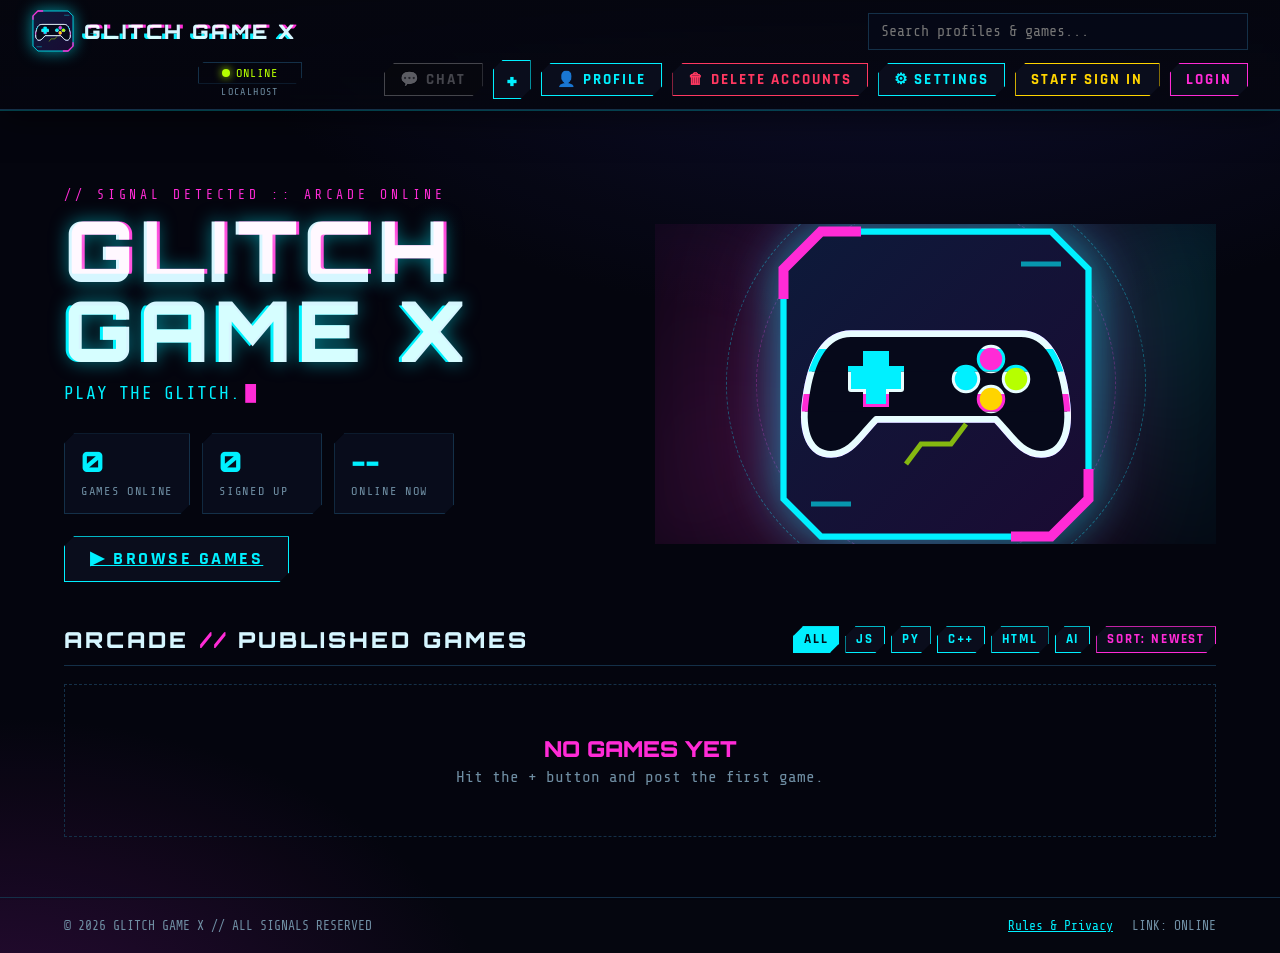
<file: index.html>
<!DOCTYPE html>
<html lang="en"><head><meta charset="utf-8"><meta name="viewport" content="width=device-width,initial-scale=1">
<title>Glitch Game X</title><meta name="description" content="Glitch Game X - play, post and AI-code games. Cyberpunk arcade.">
<meta name="theme-color" content="#05060f"><link rel="icon" type="image/svg+xml" href="data:image/svg+xml,%3Csvg%20xmlns%3D%22http%3A%2F%2Fwww.w3.org%2F2000%2Fsvg%22%20xmlns%3Axlink%3D%22http%3A%2F%2Fwww.w3.org%2F1999%2Fxlink%22%20viewBox%3D%220%200%20128%20128%22%20width%3D%22512%22%20height%3D%22512%22%3E%3Cdefs%3E%0A%20%20%3ClinearGradient%20id%3D%22lgF%22%20x1%3D%220%22%20y1%3D%220%22%20x2%3D%221%22%20y2%3D%221%22%3E%3Cstop%20offset%3D%220%22%20stop-color%3D%22%230d1a3a%22%2F%3E%3Cstop%20offset%3D%221%22%20stop-color%3D%22%231a0b33%22%2F%3E%3C%2FlinearGradient%3E%0A%20%20%3Cpath%20id%3D%22lgBody%22%20d%3D%22M30%2044C20%2044%2014%2054%2012%2070C10%2084%2014%2092%2022%2092C30%2092%2034%2084%2040%2078L88%2078C94%2084%2098%2092%20106%2092C114%2092%20118%2084%20116%2070C114%2054%20108%2044%2098%2044Z%22%2F%3E%0A%20%20%3Cpath%20id%3D%22lgPad%22%20d%3D%22M36%2052h8v6h6v8h-6v6h-8v-6h-6v-8h6z%22%2F%3E%0A%20%20%3Cg%20id%3D%22lgCtl%22%3E%3Cuse%20href%3D%22%23lgBody%22%2F%3E%3Cuse%20href%3D%22%23lgPad%22%2F%3E%3Ccircle%20cx%3D%2286%22%20cy%3D%2254%22%20r%3D%224.5%22%2F%3E%3Ccircle%20cx%3D%2296%22%20cy%3D%2262%22%20r%3D%224.5%22%2F%3E%3Ccircle%20cx%3D%2286%22%20cy%3D%2270%22%20r%3D%224.5%22%2F%3E%3Ccircle%20cx%3D%2276%22%20cy%3D%2262%22%20r%3D%224.5%22%2F%3E%3C%2Fg%3E%0A%20%20%3CclipPath%20id%3D%22lgS1%22%3E%3Crect%20x%3D%220%22%20y%3D%2250%22%20width%3D%22128%22%20height%3D%229%22%2F%3E%3C%2FclipPath%3E%0A%20%20%3CclipPath%20id%3D%22lgS2%22%3E%3Crect%20x%3D%220%22%20y%3D%2268%22%20width%3D%22128%22%20height%3D%227%22%2F%3E%3C%2FclipPath%3E%0A%20%20%3Csymbol%20id%3D%22gg-logo%22%20viewBox%3D%220%200%20128%20128%22%3E%0A%20%20%20%3Cpath%20d%3D%22M18%203H110L125%2018V110L110%20125H18L3%20110V18Z%22%20fill%3D%22url(%23lgF)%22%20stroke%3D%22%2300f0ff%22%20stroke-width%3D%222.5%22%2F%3E%0A%20%20%20%3Cpath%20d%3D%22M3%2030V18L18%203H34M125%2098V110L110%20125H94%22%20fill%3D%22none%22%20stroke%3D%22%23ff2bd6%22%20stroke-width%3D%224%22%2F%3E%0A%20%20%20%3Cpath%20d%3D%22M14%20112h16M98%2016h16%22%20stroke%3D%22%2300f0ff%22%20stroke-width%3D%222%22%20opacity%3D%22.6%22%2F%3E%0A%20%20%20%3Cg%20class%3D%22lg-r%22%20fill%3D%22none%22%20stroke%3D%22%23ff2bd6%22%20stroke-width%3D%223%22%3E%3Cuse%20href%3D%22%23lgCtl%22%2F%3E%3C%2Fg%3E%0A%20%20%20%3Cg%20class%3D%22lg-c%22%20fill%3D%22none%22%20stroke%3D%22%2300f0ff%22%20stroke-width%3D%223%22%3E%3Cuse%20href%3D%22%23lgCtl%22%2F%3E%3C%2Fg%3E%0A%20%20%20%3Cg%20fill%3D%22%2306091a%22%20stroke%3D%22%23e8fdff%22%20stroke-width%3D%222.4%22%20stroke-linejoin%3D%22round%22%3E%3Cuse%20href%3D%22%23lgCtl%22%2F%3E%3C%2Fg%3E%0A%20%20%20%3Cg%20clip-path%3D%22url(%23lgS1)%22%3E%3Cg%20class%3D%22lg-t1%22%20fill%3D%22%2306091a%22%20stroke%3D%22%2300f0ff%22%20stroke-width%3D%222.4%22%3E%3Cuse%20href%3D%22%23lgCtl%22%2F%3E%3C%2Fg%3E%3C%2Fg%3E%0A%20%20%20%3Cg%20clip-path%3D%22url(%23lgS2)%22%3E%3Cg%20class%3D%22lg-t2%22%20fill%3D%22%2306091a%22%20stroke%3D%22%23ff2bd6%22%20stroke-width%3D%222.4%22%3E%3Cuse%20href%3D%22%23lgCtl%22%2F%3E%3C%2Fg%3E%3C%2Fg%3E%0A%20%20%20%3Cg%20fill%3D%22%2300f0ff%22%20stroke%3D%22none%22%3E%3Cuse%20href%3D%22%23lgPad%22%2F%3E%3Ccircle%20cx%3D%2286%22%20cy%3D%2254%22%20r%3D%224.5%22%20fill%3D%22%23ff2bd6%22%2F%3E%3Ccircle%20cx%3D%2296%22%20cy%3D%2262%22%20r%3D%224.5%22%20fill%3D%22%23b6ff00%22%2F%3E%3Ccircle%20cx%3D%2286%22%20cy%3D%2270%22%20r%3D%224.5%22%20fill%3D%22%23ffd400%22%2F%3E%3Ccircle%20cx%3D%2276%22%20cy%3D%2262%22%20r%3D%224.5%22%20fill%3D%22%2300f0ff%22%2F%3E%3C%2Fg%3E%0A%20%20%20%3Cpath%20d%3D%22M52%2096l6-8h12l6-8%22%20fill%3D%22none%22%20stroke%3D%22%23b6ff00%22%20stroke-width%3D%222%22%20opacity%3D%22.7%22%2F%3E%0A%20%20%3C%2Fsymbol%3E%0A%20%3C%2Fdefs%3E%3Cuse%20href%3D%22%23gg-logo%22%2F%3E%3C%2Fsvg%3E"><link rel="icon" type="image/png" sizes="32x32" href="[data-uri]"><link rel="icon" type="image/png" sizes="64x64" href="[data-uri]"><link rel="apple-touch-icon" sizes="180x180" href="[data-uri]">
<link rel="stylesheet" href="style.css?v=mwozbuek">
</head><body>
<svg width="0" height="0" style="position:absolute" aria-hidden="true" focusable="false">
 <defs>
  <linearGradient id="lgF" x1="0" y1="0" x2="1" y2="1"><stop offset="0" stop-color="#0d1a3a"/><stop offset="1" stop-color="#1a0b33"/></linearGradient>
  <path id="lgBody" d="M30 44C20 44 14 54 12 70C10 84 14 92 22 92C30 92 34 84 40 78L88 78C94 84 98 92 106 92C114 92 118 84 116 70C114 54 108 44 98 44Z"/>
  <path id="lgPad" d="M36 52h8v6h6v8h-6v6h-8v-6h-6v-8h6z"/>
  <g id="lgCtl"><use href="#lgBody"/><use href="#lgPad"/><circle cx="86" cy="54" r="4.5"/><circle cx="96" cy="62" r="4.5"/><circle cx="86" cy="70" r="4.5"/><circle cx="76" cy="62" r="4.5"/></g>
  <clipPath id="lgS1"><rect x="0" y="50" width="128" height="9"/></clipPath>
  <clipPath id="lgS2"><rect x="0" y="68" width="128" height="7"/></clipPath>
  <symbol id="gg-logo" viewBox="0 0 128 128">
   <path d="M18 3H110L125 18V110L110 125H18L3 110V18Z" fill="url(#lgF)" stroke="#00f0ff" stroke-width="2.5"/>
   <path d="M3 30V18L18 3H34M125 98V110L110 125H94" fill="none" stroke="#ff2bd6" stroke-width="4"/>
   <path d="M14 112h16M98 16h16" stroke="#00f0ff" stroke-width="2" opacity=".6"/>
   <g class="lg-r" fill="none" stroke="#ff2bd6" stroke-width="3"><use href="#lgCtl"/></g>
   <g class="lg-c" fill="none" stroke="#00f0ff" stroke-width="3"><use href="#lgCtl"/></g>
   <g fill="#06091a" stroke="#e8fdff" stroke-width="2.4" stroke-linejoin="round"><use href="#lgCtl"/></g>
   <g clip-path="url(#lgS1)"><g class="lg-t1" fill="#06091a" stroke="#00f0ff" stroke-width="2.4"><use href="#lgCtl"/></g></g>
   <g clip-path="url(#lgS2)"><g class="lg-t2" fill="#06091a" stroke="#ff2bd6" stroke-width="2.4"><use href="#lgCtl"/></g></g>
   <g fill="#00f0ff" stroke="none"><use href="#lgPad"/><circle cx="86" cy="54" r="4.5" fill="#ff2bd6"/><circle cx="96" cy="62" r="4.5" fill="#b6ff00"/><circle cx="86" cy="70" r="4.5" fill="#ffd400"/><circle cx="76" cy="62" r="4.5" fill="#00f0ff"/></g>
   <path d="M52 96l6-8h12l6-8" fill="none" stroke="#b6ff00" stroke-width="2" opacity=".7"/>
  </symbol>
 </defs>
</svg>
<canvas id="rain"></canvas>
<div id="boot"><div><svg class="lg" viewBox="0 0 128 128"><use href="#gg-logo"/></svg><pre id="bootTxt"></pre><div class="bar"><i id="bootBar"></i></div></div></div>

<header class="nav">
 <a class="brand" href="./" id="homeLink" aria-label="Glitch Game X home"><svg viewBox="0 0 128 128" aria-hidden="true"><use href="#gg-logo"/></svg><b class="glitch" data-t="GLITCH GAME X">GLITCH GAME X</b></a>
 <form class="srch" id="srchForm" role="search" autocomplete="off"><input id="srchIn" type="search" placeholder="Search profiles & games..." maxlength="40" aria-label="Search profiles and games"><div class="srres hide" id="srRes"></div></form>
 <div class="navr">
  <div class="chipw"><span class="chip" id="syncChip" title="Cloud sync status"><i></i><span id="syncTxt">LINK</span></span><small id="syncSub"></small></div>
  <span class="who" id="who"></span>
  <button class="btn" id="chatBtn" disabled title="Chat is offline">💬 Chat</button>
  <div class="ddwrap">
   <button class="btn plus" id="plusBtn" aria-haspopup="true" aria-expanded="false" title="Post a game">+</button>
   <div class="dd hide" id="plusMenu" role="menu">
    <button class="jj" role="menuitem" data-mode="js"><em>JS</em> JavaScript</button>
    <button class="pp" role="menuitem" data-mode="py"><em>PY</em> Python / pygame</button>
    <button class="cc" role="menuitem" data-mode="cpp"><em>C++</em> C++</button>
    <button class="hh" role="menuitem" data-mode="html"><em>HTML</em> HTML</button>
    <button class="ai" role="menuitem" data-mode="ai"><em>AI</em> Code with AI</button>
   </div>
  </div>
  <button class="btn amb hide" id="sysBtn" title="System status (staff)">📡 System</button>
  <button class="btn" id="profBtn" title="Your profile">👤 Profile</button>
  <button class="btn red" id="delBtn" title="Delete accounts (staff)">🗑 Delete Accounts</button>
  <button class="btn" id="settingsBtn">⚙ Settings</button>
  <button class="btn amb" id="staffBtn">Staff Sign In</button>
  <button class="btn mg" id="loginBtn">Login</button>
 </div>
</header>

<main>
 <section class="hero">
  <div>
   <div class="kick">// SIGNAL DETECTED :: ARCADE ONLINE</div>
   <h1 class="glitch" data-t="GLITCH GAME X">GLITCH GAME X</h1>
   <div class="tag" id="tagline"></div>
   <div class="stats">
    <div class="stat"><b id="stGames">0</b><span>GAMES ONLINE</span></div>
    <div class="stat"><b id="stUsers">0</b><span>SIGNED UP</span></div>
    <div class="stat"><b id="stLink">--</b><span id="stLbl">ONLINE NOW</span></div>
   </div>
   <div class="cta"><a class="btn big" href="./" id="browseBtn">▶ Browse Games</a></div>
  </div>
  <div class="heroart"><div class="ring"></div><div class="ring r2"></div>
   <svg viewBox="0 0 128 128" role="img" aria-label="Glitch Game X icon"><use href="#gg-logo"/></svg>
  </div>
 </section>
 <section class="sect" id="games">
  <div class="sh"><h2>ARCADE <span>//</span> PUBLISHED GAMES</h2>
   <div class="filters" id="filters"></div>
  </div>
  <div class="grid" id="grid"></div>
 </section>
</main>
<footer><span>© 2026 GLITCH GAME X // ALL SIGNALS RESERVED</span><span><button class="linkbtn" id="policyBtn" type="button">Rules &amp; Privacy</button> <span id="footSync">LOCAL</span></span></footer>
<div id="layer"></div><div id="toasts"></div>

<script src="script.js?v=mwozbuek"></script>
</body></html>
</file>
<file: style.css>
/* Glitch Game X styles. Fonts: Orbitron, Rajdhani, Share Tech Mono (SIL OFL 1.1) embedded as WOFF2 */
@font-face{font-family:'Orbitron';font-weight:400 900;font-style:normal;font-display:swap;src:url([data-uri]) format('woff2')}
@font-face{font-family:'Rajdhani';font-weight:500;font-style:normal;font-display:swap;src:url([data-uri]) format('woff2')}
@font-face{font-family:'Rajdhani';font-weight:700;font-style:normal;font-display:swap;src:url([data-uri]) format('woff2')}
@font-face{font-family:'Share Tech Mono';font-weight:400;font-style:normal;font-display:swap;src:url([data-uri]) format('woff2')}
:root{--bg:#05060f;--bg2:#0a0d1c;--panel:#0b1022;--line:#143048;--tx:#d6f6ff;--dim:#6f8ea3;--ac:#00f0ff;--ac2:#ff2bd6;--lime:#b6ff00;--amb:#ffd400;--red:#ff3860;
--disp:'Orbitron','Eurostile','Bank Gothic','Trebuchet MS',sans-serif;--ui:'Rajdhani','Chakra Petch','Segoe UI',Roboto,sans-serif;--mono:'Share Tech Mono','JetBrains Mono',ui-monospace,Consolas,monospace}
*{box-sizing:border-box}
html{scroll-behavior:smooth}
body{margin:0;background:radial-gradient(1200px 700px at 70% -10%,#12123a 0,transparent 60%),radial-gradient(900px 600px at 0 110%,#2a0b36 0,transparent 55%),var(--bg);color:var(--tx);font:500 17px/1.4 var(--ui);min-height:100vh;overflow-x:hidden}
body.noscroll{overflow:hidden}
::selection{background:var(--ac2);color:#000}
::-webkit-scrollbar{width:10px;height:10px}::-webkit-scrollbar-track{background:#070a16}::-webkit-scrollbar-thumb{background:var(--ac);box-shadow:inset 0 0 0 2px #070a16}
a{color:var(--ac)}
button,input,select,textarea{font:inherit;color:inherit}
:focus-visible{outline:2px solid var(--ac2);outline-offset:2px}
.hide{display:none!important}
#rain{position:fixed;inset:0;width:100%;height:100%;z-index:0;opacity:.22;pointer-events:none}
body.nofx #rain{display:none}
body.noglitch *{animation:none!important}
@keyframes flick{0%,100%{opacity:1}92%{opacity:1}93%{opacity:.82}94%{opacity:1}96%{opacity:.9}}
/* ---------- NAV ---------- */
.nav{position:sticky;top:0;z-index:50;display:flex;align-items:center;gap:14px;padding:10px clamp(12px,3vw,32px);background:linear-gradient(180deg,rgba(5,6,15,.96),rgba(5,6,15,.82));backdrop-filter:blur(8px);border-bottom:1px solid var(--line);box-shadow:0 1px 0 rgba(0,240,255,.25),0 8px 30px rgba(0,0,0,.5)}
.brand{display:flex;align-items:center;gap:10px;text-decoration:none;color:var(--tx);margin-right:auto;min-width:0}
.brand svg{width:42px;height:42px;flex:none;filter:drop-shadow(0 0 8px rgba(0,240,255,.6))}
.brand b{font:900 20px var(--disp);letter-spacing:.12em;white-space:nowrap}
.navr{display:flex;align-items:center;gap:10px;flex-wrap:wrap;justify-content:flex-end}
.chip{display:inline-flex;align-items:center;gap:6px;font:12px var(--mono);letter-spacing:.08em;color:var(--dim);border:1px solid var(--line);padding:3px 8px;clip-path:polygon(6px 0,100% 0,100% calc(100% - 6px),calc(100% - 6px) 100%,0 100%,0 6px)}
.chip i{width:8px;height:8px;border-radius:50%;background:var(--dim);box-shadow:0 0 8px currentColor}
.chipw{display:flex;flex-direction:column;align-items:center;gap:2px}.chipw small{font:10px var(--mono);letter-spacing:.14em;color:var(--dim);text-transform:uppercase}.chipw small:empty{display:none}
.chip.ok{color:var(--lime)}.chip.ok i{background:var(--lime)}
.chip.bad{color:var(--red)}.chip.bad i{background:var(--red)}
.chip.busy{color:var(--amb)}.chip.busy i{background:var(--amb);animation:pulse .8s infinite}
@keyframes pulse{50%{opacity:.25}}
.btn{position:relative;cursor:pointer;border:0;background:transparent;color:var(--ac);font:700 15px var(--ui);letter-spacing:.14em;text-transform:uppercase;padding:9px 16px;line-height:1;white-space:nowrap;
 background:linear-gradient(var(--bg2),var(--bg2)) padding-box;box-shadow:inset 0 0 0 1px var(--ac),0 0 14px rgba(0,240,255,.18);clip-path:polygon(10px 0,100% 0,100% calc(100% - 10px),calc(100% - 10px) 100%,0 100%,0 10px);transition:.15s}
.btn:hover{background:var(--ac);color:#001018;box-shadow:0 0 22px var(--ac)}
.btn:active{transform:translateY(1px)}
.btn[disabled]{opacity:.4;cursor:not-allowed;filter:grayscale(.6)}
.btn.mg{color:var(--ac2);box-shadow:inset 0 0 0 1px var(--ac2),0 0 14px rgba(255,43,214,.2)}.btn.mg:hover{background:var(--ac2);color:#16001a;box-shadow:0 0 22px var(--ac2)}
.btn.lime{color:var(--lime);box-shadow:inset 0 0 0 1px var(--lime),0 0 14px rgba(182,255,0,.2)}.btn.lime:hover{background:var(--lime);color:#101800;box-shadow:0 0 22px var(--lime)}
.btn.red{color:var(--red);box-shadow:inset 0 0 0 1px var(--red),0 0 14px rgba(255,56,96,.2)}.btn.red:hover{background:var(--red);color:#1a0006;box-shadow:0 0 22px var(--red)}
.btn.amb{color:var(--amb);box-shadow:inset 0 0 0 1px var(--amb)}.btn.amb:hover{background:var(--amb);color:#201a00}
.btn.big{font-size:18px;padding:14px 26px}
.btn.sm{font-size:13px;padding:7px 11px}
.btn.plus{font:900 22px var(--disp);padding:6px 14px;letter-spacing:0}
.btn.sel{background:var(--ac);color:#001018}
.ddwrap{position:relative}
.dd{position:absolute;right:0;top:calc(100% + 8px);min-width:230px;background:var(--panel);border:1px solid var(--ac);box-shadow:0 0 30px rgba(0,240,255,.25),0 20px 40px rgba(0,0,0,.6);padding:6px;z-index:60;clip-path:polygon(0 0,100% 0,100% calc(100% - 12px),calc(100% - 12px) 100%,0 100%)}
.dd button{display:flex;width:100%;align-items:center;gap:12px;background:none;border:0;color:var(--tx);padding:11px 12px;cursor:pointer;font:700 16px var(--ui);letter-spacing:.1em;text-align:left;text-transform:uppercase}
.dd button:hover,.dd button:focus-visible{background:rgba(0,240,255,.14);color:var(--ac)}
.dd em{font:normal 11px var(--mono);color:var(--bg);background:var(--ac);padding:2px 6px;min-width:38px;text-align:center}
.dd button.ai em{background:var(--lime)}.dd button.hh em{background:var(--ac2)}.dd button.cc em{background:#4aa3ff}.dd button.jj em{background:var(--amb)}
.who{font:13px var(--mono);color:var(--lime);letter-spacing:.06em}
.who.staff{color:var(--amb)}
/* ---------- HERO ---------- */
main{position:relative;z-index:2}
.hero{display:grid;grid-template-columns:minmax(0,1fr) minmax(0,1fr);gap:30px;align-items:center;padding:clamp(28px,6vw,80px) clamp(14px,5vw,70px) 34px;max-width:1300px;margin:0 auto}
.heroart{position:relative;display:grid;place-items:center;min-height:300px}
.heroart::before{content:"";position:absolute;inset:-10% -5%;background:conic-gradient(from 0deg,transparent,rgba(0,240,255,.12),transparent 40%,rgba(255,43,214,.12),transparent);filter:blur(30px);animation:spin 14s linear infinite}
@keyframes spin{to{transform:rotate(1turn)}}
.heroart svg{width:min(320px,70vw);height:auto;position:relative;filter:drop-shadow(0 0 24px rgba(0,240,255,.55)) drop-shadow(0 0 60px rgba(255,43,214,.3))}
.ring{position:absolute;width:min(420px,88vw);aspect-ratio:1;border:1px dashed rgba(0,240,255,.35);border-radius:50%;animation:spin 30s linear infinite reverse}
.ring.r2{width:min(360px,76vw);border-color:rgba(255,43,214,.3);animation-duration:22s}
.kick{font:13px var(--mono);color:var(--ac2);letter-spacing:.3em}
h1.glitch{font:900 clamp(38px,7vw,84px)/.95 var(--disp);letter-spacing:.06em;margin:8px 0 14px;position:relative;text-transform:uppercase;text-shadow:0 0 18px rgba(0,240,255,.5)}
.glitch{position:relative;display:inline-block}
.glitch::before,.glitch::after{content:attr(data-t);position:absolute;inset:0;overflow:hidden}
.glitch::before{color:var(--ac2);transform:translate(3px,0);clip-path:inset(0 0 60% 0);animation:g1 3.2s infinite steps(1);mix-blend-mode:screen;text-shadow:none}
.glitch::after{color:var(--ac);transform:translate(-3px,0);clip-path:inset(60% 0 0 0);animation:g2 2.7s infinite steps(1);mix-blend-mode:screen;text-shadow:none}
@keyframes g1{0%,88%{clip-path:inset(0 0 100% 0)}90%{clip-path:inset(10% 0 55% 0);transform:translate(5px,0)}93%{clip-path:inset(45% 0 20% 0);transform:translate(-4px,0)}96%{clip-path:inset(70% 0 5% 0);transform:translate(3px,0)}100%{clip-path:inset(0 0 100% 0)}}
@keyframes g2{0%,80%{clip-path:inset(100% 0 0 0)}83%{clip-path:inset(30% 0 40% 0);transform:translate(-5px,0)}87%{clip-path:inset(60% 0 10% 0);transform:translate(4px,0)}91%{clip-path:inset(5% 0 80% 0)}100%{clip-path:inset(100% 0 0 0)}}
.tag{font:18px var(--mono);color:var(--ac);min-height:28px;letter-spacing:.06em}
.tag::after{content:"█";animation:pulse 1s steps(1) infinite;margin-left:4px;color:var(--ac2)}
.stats{display:flex;gap:12px;flex-wrap:wrap;margin:22px 0}
.stat{border:1px solid var(--line);background:rgba(10,16,34,.7);padding:10px 16px;min-width:120px;clip-path:polygon(10px 0,100% 0,100% calc(100% - 10px),calc(100% - 10px) 100%,0 100%,0 10px)}
.stat b{display:block;font:900 28px var(--disp);color:var(--ac)}
.stat span{font:12px var(--mono);color:var(--dim);letter-spacing:.14em}
.cta{display:flex;gap:12px;flex-wrap:wrap}
/* ---------- GAMES ---------- */
.sect{max-width:1300px;margin:0 auto;padding:10px clamp(14px,5vw,70px) 60px}
.sh{display:flex;align-items:center;gap:14px;flex-wrap:wrap;margin-bottom:18px;border-bottom:1px solid var(--line);padding-bottom:12px}
.sh h2{margin:0;font:900 22px var(--disp);letter-spacing:.14em;margin-right:auto}
.sh h2 span{color:var(--ac2)}
.filters{display:flex;gap:6px;flex-wrap:wrap}
.grid{display:grid;grid-template-columns:repeat(auto-fill,minmax(270px,1fr));gap:20px}
.card{position:relative;background:linear-gradient(160deg,rgba(14,22,48,.95),rgba(8,10,24,.95));border:1px solid var(--line);display:flex;flex-direction:column;clip-path:polygon(16px 0,100% 0,100% calc(100% - 16px),calc(100% - 16px) 100%,0 100%,0 16px);transition:transform .2s,border-color .2s;animation:rise .5s both}
@keyframes rise{from{opacity:0;transform:translateY(14px)}}
.card:hover{transform:translateY(-4px);border-color:var(--ac);box-shadow:0 0 30px rgba(0,240,255,.2)}
.card.fresh{animation:fresh 1.8s ease 2;border-color:var(--lime)}
@keyframes fresh{50%{box-shadow:0 0 40px var(--lime)}}
.cover{position:relative;aspect-ratio:16/9;overflow:hidden;border-bottom:1px solid var(--line)}
.cover svg{width:100%;height:100%;display:block}
.lang{position:absolute;top:8px;right:8px;font:700 12px var(--mono);padding:3px 8px;color:#000;letter-spacing:.1em}
.lang.js{background:var(--amb)}.lang.cpp{background:#4aa3ff}.lang.html{background:var(--ac2)}.lang.ai{background:var(--lime)}
.cb{padding:12px 14px 14px;display:flex;flex-direction:column;gap:6px;flex:1}
.cb h3{margin:0;font:700 19px var(--disp);letter-spacing:.05em;word-break:break-word;overflow-wrap:anywhere}
.meta{font:13px var(--mono);color:var(--dim);display:flex;gap:10px;flex-wrap:wrap}
.meta .sc{color:var(--lime)}.meta .sc.neg{color:var(--red)}
.cact{display:flex;gap:10px;margin-top:auto;padding-top:10px}
.cact .btn{flex:1}
.empty{grid-column:1/-1;text-align:center;border:1px dashed var(--line);padding:50px 20px;color:var(--dim);font:16px var(--mono)}
.empty b{display:block;font:900 22px var(--disp);color:var(--ac2);margin-bottom:6px}
footer{position:relative;z-index:2;border-top:1px solid var(--line);padding:20px clamp(14px,5vw,70px);font:13px var(--mono);color:var(--dim);display:flex;gap:14px;flex-wrap:wrap;justify-content:space-between}
/* ---------- MODAL ---------- */
#layer{position:fixed;inset:0;z-index:300;pointer-events:none}
.ov{position:fixed;inset:0;background:rgba(2,3,10,.78);backdrop-filter:blur(4px);display:flex;padding:14px;pointer-events:auto;animation:fade .2s;overflow:auto}
.ov>*{margin:auto}
@keyframes fade{from{opacity:0}}
.modal{width:min(460px,100%);background:linear-gradient(170deg,#0e1530,#080b1a);border:1px solid var(--ac);box-shadow:0 0 0 1px #000,0 0 40px rgba(0,240,255,.3),0 30px 80px rgba(0,0,0,.7);clip-path:polygon(0 0,calc(100% - 22px) 0,100% 22px,100% 100%,22px 100%,0 calc(100% - 22px));animation:pop .22s}
@keyframes pop{from{transform:scale(.94) translateY(10px);opacity:0}}
.modal.wide{width:min(640px,100%)}
.modal.staff{border-color:var(--amb);box-shadow:0 0 40px rgba(255,212,0,.25),0 30px 80px rgba(0,0,0,.7)}
.modal.warn{border-color:var(--red);box-shadow:0 0 50px rgba(255,56,96,.35),0 30px 80px #000}
.mh{display:flex;align-items:center;gap:10px;padding:12px 16px;border-bottom:1px solid var(--line);background:rgba(0,240,255,.06)}
.staff .mh{background:repeating-linear-gradient(135deg,rgba(255,212,0,.16) 0 10px,transparent 10px 20px)}
.warn .mh{background:repeating-linear-gradient(135deg,rgba(255,56,96,.2) 0 10px,transparent 10px 20px)}
.mh h3{margin:0;font:900 17px var(--disp);letter-spacing:.14em;margin-right:auto;text-transform:uppercase}
.x{background:none;border:1px solid var(--line);color:var(--dim);width:30px;height:30px;cursor:pointer;font-size:16px}.x:hover{color:var(--red);border-color:var(--red)}
.mb{padding:18px 18px 20px;display:flex;flex-direction:column;gap:14px}
.mb p{margin:0;color:var(--dim)}
.big-msg{font:900 28px var(--disp);color:var(--red);text-align:center;letter-spacing:.06em;text-shadow:0 0 18px rgba(255,56,96,.6)}
.fld{display:flex;flex-direction:column;gap:5px}
.fld label{font:12px var(--mono);color:var(--dim);letter-spacing:.18em;text-transform:uppercase}
.inp{display:flex;align-items:center;background:#050816;border:1px solid var(--line);padding:0 10px;transition:.15s}
.inp:focus-within{border-color:var(--ac);box-shadow:0 0 14px rgba(0,240,255,.3)}
.inp b{color:var(--ac2);font:700 16px var(--mono);margin-right:8px}
.inp input,.inp select{flex:1;min-width:0;background:none;border:0;outline:0;padding:11px 0;font:17px var(--mono);color:var(--tx);caret-color:var(--ac)}
.inp select option{background:#0b1022}
.inp .eye{background:none;border:0;color:var(--dim);cursor:pointer;font:12px var(--mono);padding:4px}
.hint{font:12px var(--mono);min-height:16px;color:var(--dim)}.hint.ok{color:var(--lime)}.hint.bad{color:var(--red)}
.err{font:14px var(--mono);color:var(--red);min-height:18px}
.shake{animation:shake .35s}
@keyframes shake{20%{transform:translateX(-8px)}40%{transform:translateX(8px)}60%{transform:translateX(-5px)}80%{transform:translateX(5px)}}
.row{display:flex;gap:10px;flex-wrap:wrap}.row .btn{flex:1}
.meter{height:5px;background:#101830;display:flex;gap:3px}.meter i{flex:1;background:#16223d}.meter i.on{background:var(--red)}.meter.s2 i.on{background:var(--amb)}.meter.s3 i.on,.meter.s4 i.on{background:var(--lime)}
.sw{display:flex;gap:8px;flex-wrap:wrap}.sw button{width:34px;height:34px;border:2px solid transparent;cursor:pointer}.sw button.on{border-color:#fff;box-shadow:0 0 14px currentColor}
.tog{display:flex;align-items:center;justify-content:space-between;gap:10px;padding:6px 0;border-bottom:1px solid rgba(20,48,72,.6)}
.sw2{width:46px;height:22px;border:1px solid var(--ac);background:#050816;cursor:pointer;position:relative;padding:0}.sw2::after{content:"";position:absolute;top:2px;left:2px;width:16px;height:16px;background:var(--dim);transition:.15s}.sw2.on{background:rgba(0,240,255,.25)}.sw2.on::after{left:26px;background:var(--ac);box-shadow:0 0 8px var(--ac)}
.sec-t{font:12px var(--mono);letter-spacing:.2em;color:var(--ac2);margin-top:6px}
.votes{display:flex;gap:12px}.votes .btn{flex:1;font-size:22px;letter-spacing:.04em}
.votes .btn.on{background:var(--ac);color:#001018}.votes .btn.dn.on{background:var(--ac2);color:#16001a}
/* ---------- PLAY ---------- */
.play{width:min(1100px,100%);height:min(88vh,820px);display:flex;flex-direction:column;background:#04050c;border:1px solid var(--ac);box-shadow:0 0 50px rgba(0,240,255,.3);animation:pop .2s}
.play .mh{flex:none}
.play iframe{flex:1;width:100%;border:0;background:#000}
/* ---------- STUDIO ---------- */
.studio{position:fixed;inset:0;z-index:200;background:var(--bg);display:flex;flex-direction:column;pointer-events:auto;animation:fade .2s}
.sth{display:grid;grid-template-columns:auto minmax(0,1fr) auto;gap:16px;padding:12px clamp(10px,2vw,22px);border-bottom:1px solid var(--ac);background:linear-gradient(180deg,#0b1022,#070a16);box-shadow:0 6px 30px rgba(0,240,255,.12);align-items:stretch}
.pv{position:relative;width:min(340px,38vw);aspect-ratio:16/10;border:1px solid var(--ac);background:#000;overflow:hidden;box-shadow:0 0 22px rgba(0,240,255,.25);clip-path:polygon(0 0,calc(100% - 14px) 0,100% 14px,100% 100%,0 100%)}
.pv iframe{width:100%;height:100%;border:0;display:block;background:#000}
.pv .ns{position:absolute;inset:0;display:grid;place-items:center;text-align:center;font:12px var(--mono);letter-spacing:.2em;color:var(--dim);background:repeating-linear-gradient(0deg,#0c1224 0 2px,#060912 2px 4px);animation:noise .4s steps(3) infinite;padding:10px}
.pv .ns b{display:block;color:var(--ac);font:900 14px var(--disp);margin-bottom:4px}
@keyframes noise{50%{background-position:0 3px}}
.pvtag{position:absolute;left:0;top:0;font:11px var(--mono);background:var(--ac);color:#000;padding:2px 7px;z-index:2;letter-spacing:.14em}
.pvx{position:absolute;right:6px;bottom:6px;z-index:2}
.stm{display:flex;flex-direction:column;gap:8px;min-width:0;justify-content:center}
.stm .tl{display:flex;gap:10px;align-items:center;flex-wrap:wrap}
.stm .mode{font:900 15px var(--disp);letter-spacing:.14em;color:var(--ac2)}
.stm .stat2{font:13px var(--mono);color:var(--dim)}
.stm .stat2.ok{color:var(--lime)}.stm .stat2.bad{color:var(--red)}
.pubw{display:flex;align-items:flex-start;justify-content:flex-end}
.stb{flex:1;display:flex;min-height:0}
.edwrap{position:relative;flex:1;min-width:0;background:#04060f}
.edwrap pre,.edwrap textarea{position:absolute;inset:0;margin:0;padding:12px 14px 12px 58px;font:15px/1.5 var(--mono);tab-size:2;white-space:pre;overflow:auto;border:0;background:transparent}
.edwrap pre{color:#c9e8f5;pointer-events:none;overflow:hidden}
.edwrap textarea{color:transparent;caret-color:var(--ac);resize:none;outline:0;z-index:2;-webkit-text-fill-color:transparent}
.edwrap textarea::selection{background:rgba(255,43,214,.45);-webkit-text-fill-color:transparent}
.gut{position:absolute;left:0;top:0;bottom:0;width:48px;background:#070b18;border-right:1px solid var(--line);color:#3b5870;font:15px/1.5 var(--mono);text-align:right;padding:12px 8px 0 0;overflow:hidden;white-space:pre;z-index:1;user-select:none}
.tk-c{color:#5a7a90;font-style:italic}.tk-s{color:var(--lime)}.tk-n{color:var(--amb)}.tk-k{color:var(--ac2)}.tk-p{color:#4aa3ff}.tk-t{color:var(--ac)}.tk-a{color:#ffb86b}
.chat{width:min(420px,42%);display:flex;flex-direction:column;border-right:1px solid var(--line);background:#070a16;min-height:0}
.chatlog{flex:1;overflow:auto;padding:14px;display:flex;flex-direction:column;gap:12px}
.msg{max-width:92%;padding:10px 12px;font:15px/1.45 var(--ui);white-space:pre-wrap;overflow-wrap:anywhere}
.msg.me{align-self:flex-end;background:rgba(255,43,214,.14);border:1px solid var(--ac2)}
.msg.bot{align-self:flex-start;background:rgba(0,240,255,.08);border:1px solid var(--ac)}
.msg.bot::before{content:"GLITCH-BOT ▸ ";font:11px var(--mono);color:var(--lime);display:block;margin-bottom:3px}
.chatin{display:flex;gap:8px;padding:10px;border-top:1px solid var(--line)}
.chatin textarea{flex:1;background:#050816;border:1px solid var(--line);padding:9px;font:15px var(--ui);resize:none;height:64px;outline:0}
.chatin textarea:focus{border-color:var(--ac)}
.think i{display:inline-block;width:6px;height:6px;background:var(--ac);margin-right:4px;animation:pulse .8s infinite}.think i:nth-child(2){animation-delay:.2s}.think i:nth-child(3){animation-delay:.4s}
.scanbar{height:6px;background:#101830;overflow:hidden;position:relative}.scanbar::after{content:"";position:absolute;inset:0;width:35%;background:linear-gradient(90deg,transparent,var(--ac),transparent);animation:sb 1s linear infinite}
@keyframes sb{from{left:-35%}to{left:100%}}
#toasts{position:fixed;right:14px;bottom:14px;z-index:500;display:flex;flex-direction:column;gap:8px;pointer-events:none;max-width:calc(100vw - 28px)}
.toast{background:#0b1022;border:1px solid var(--ac);border-left:5px solid var(--ac);padding:10px 14px;font:14px var(--mono);box-shadow:0 0 24px rgba(0,240,255,.25);animation:pop .25s;letter-spacing:.04em}
.toast.bad{border-color:var(--red);box-shadow:0 0 24px rgba(255,56,96,.3)}.toast.ok{border-color:var(--lime)}
#boot{position:fixed;inset:0;z-index:1000;background:#02030a;display:grid;place-items:center;font:15px var(--mono);color:var(--lime);transition:opacity .5s}
#boot pre{margin:0;white-space:pre-wrap;text-shadow:0 0 8px var(--lime)}
#boot .lg{width:90px;margin:0 auto 14px;display:block}
#boot .bar{height:6px;background:#0a1a10;margin-top:12px;width:260px}#boot .bar i{display:block;height:100%;width:0;background:var(--lime);box-shadow:0 0 10px var(--lime);transition:width 1.4s linear}
/* logo anim */
.lg-r,.lg-c{mix-blend-mode:screen}
.lg-r{animation:lr 3.4s infinite steps(1)}.lg-c{animation:lc 2.9s infinite steps(1)}
@keyframes lr{0%,90%{transform:translate(2px,0)}92%{transform:translate(7px,-2px)}95%{transform:translate(-5px,1px)}100%{transform:translate(2px,0)}}
@keyframes lc{0%,86%{transform:translate(-2px,0)}88%{transform:translate(-7px,2px)}93%{transform:translate(5px,-1px)}100%{transform:translate(-2px,0)}}
.lg-t1{animation:t1 4s infinite steps(1)}.lg-t2{animation:t2 3.3s infinite steps(1)}
@keyframes t1{0%,84%,100%{transform:translateX(0)}86%{transform:translateX(9px)}89%{transform:translateX(-7px)}92%{transform:translateX(0)}}
@keyframes t2{0%,70%,100%{transform:translateX(0)}72%{transform:translateX(-10px)}76%{transform:translateX(8px)}79%{transform:translateX(0)}}
@media (max-width:820px){
 .hero{grid-template-columns:1fr;text-align:left}.heroart{order:-1;min-height:220px}.heroart svg{width:min(210px,56vw)}
 .nav{flex-wrap:wrap;gap:8px}.brand b{font-size:16px}.brand svg{width:34px;height:34px}.navr{width:100%;justify-content:flex-start;gap:7px}.btn{padding:8px 11px;font-size:13px}
 .sth{grid-template-columns:auto 1fr;grid-template-areas:"pv pub" "stm stm"}.pv{grid-area:pv;width:150px}.pubw{grid-area:pub}.stm{grid-area:stm}
 .stb{flex-direction:column}.chat{width:100%;max-height:46%;border-right:0;border-bottom:1px solid var(--line)}
 .edwrap pre,.edwrap textarea{font-size:13px;padding-left:46px}.gut{width:38px;font-size:13px}
}
@media (prefers-reduced-motion:reduce){*:not(#boot):not(#boot *):not(.lg-r):not(.lg-c):not(.lg-t1):not(.lg-t2){animation:none!important;scroll-behavior:auto!important}}

body.compact .nav{gap:6px;padding:6px 10px}body.compact .navr{gap:5px}body.compact .btn{padding:7px 9px;font-size:12px;letter-spacing:.08em}body.compact .brand b{font-size:14px}body.compact .brand svg{width:30px;height:30px}

.hero,.heroart{overflow:clip}


.card.locked .cover{filter:grayscale(1) blur(3px) brightness(.5)}.card.locked h3{color:var(--dim)}
.meta .ar{color:#000;background:var(--amb);padding:0 6px;font-weight:700}

.cbox{height:min(52vh,420px);overflow:auto;background:#050816;border:1px solid var(--line);padding:10px;display:flex;flex-direction:column;gap:6px;font:15px/1.35 var(--mono)}
.cm{overflow-wrap:anywhere}.cm b{color:var(--ac2);margin-right:8px}.cm.me b{color:var(--lime)}.cm i{color:var(--dim);font-style:normal;font-size:12px;margin-right:8px}
#chatBtn[disabled]{opacity:.35;filter:grayscale(1)}

.dd button.pp em{background:#9b8cff}.lang.py{background:#9b8cff}

.cm .bn{margin-left:10px;background:none;border:1px solid var(--red);color:var(--red);font:11px var(--mono);cursor:pointer;padding:0 6px;opacity:.75}.cm .bn:hover{opacity:1;background:var(--red);color:#000}.cm[hidden]{display:none}
.langbar{display:flex;gap:6px;align-items:center;flex-wrap:wrap;padding:8px 10px;border-bottom:1px solid var(--line);font:12px var(--mono);color:var(--dim,#6a7a9a)}.langbar .btn.sel{background:var(--ac);color:#000;box-shadow:0 0 12px rgba(0,240,255,.55)}.langbar .btn.sel::before,.langbar .btn.sel::after{opacity:.0}
.by{background:none;border:0;color:inherit;font:inherit;cursor:pointer;padding:0}.by:hover{color:var(--ac);text-decoration:underline}
.srch{position:relative;max-width:560px;margin:14px auto 0;padding:0 16px;z-index:50}.srch input{width:100%;box-sizing:border-box;background:#050816;color:var(--tx);border:1px solid var(--line);padding:12px 14px;font:16px var(--mono)}.srch input:focus{outline:0;border-color:var(--ac);box-shadow:0 0 12px rgba(0,240,255,.3)}
.srres{position:absolute;left:16px;right:16px;top:100%;background:#050816;border:1px solid var(--ac);max-height:60vh;overflow:auto;box-shadow:0 10px 30px #000}.srres h4{margin:0;padding:8px 12px;font:12px var(--mono);color:var(--dim,#6a7a9a);letter-spacing:.1em}
.srow{display:flex;align-items:center;gap:12px;width:100%;box-sizing:border-box;padding:8px 12px;background:none;border:0;border-top:1px solid rgba(255,255,255,.06);color:var(--tx);font:16px var(--mono);cursor:pointer;text-align:left}.srow:hover{background:rgba(0,240,255,.1)}.srow small{margin-left:auto;color:var(--dim,#6a7a9a)}
.av{border-radius:50%;object-fit:cover;flex:none;display:inline-flex;align-items:center;justify-content:center;background:linear-gradient(135deg,#0d1a3a,#1a0b33);border:1px solid var(--ac);color:var(--ac);font:700 16px var(--disp);overflow:hidden}
.pr-head{display:flex;gap:16px;align-items:center;flex-wrap:wrap}.pr-head b{font:700 22px var(--disp)}.pr-tabs{display:flex;gap:8px;margin:12px 0}.pr-tabs .btn.sel{background:var(--ac);color:#000}
.term{background:#000!important;border:1px solid #1aff6e!important;box-shadow:0 0 24px rgba(26,255,110,.35)!important}.term .mh h3{color:#1aff6e;font:700 14px var(--mono)}.term pre{margin:0;color:#1aff6e;font:15px/1.6 var(--mono);white-space:pre-wrap}.term .deny{color:#ff3860;font-weight:700}
.shr{display:flex;gap:8px;flex-wrap:wrap;margin-top:8px}.fcard{display:flex;gap:10px;align-items:center;flex-wrap:wrap;margin-top:6px;padding:8px 10px;border:1px solid var(--line);background:rgba(0,240,255,.05)}.fcard img,.fcard video{max-width:260px;max-height:180px}.fcard audio{max-width:260px}

.nav .srch{position:relative;flex:1 1 220px;min-width:180px;max-width:380px;margin:0;padding:0;z-index:60}.nav .srch input{padding:9px 12px;font-size:15px}.nav .srres{left:0;right:auto;width:max(100%,320px);top:calc(100% + 6px);z-index:70}
@media(max-width:760px){.nav .srch{order:3;flex:1 1 100%;max-width:none}.nav .srres{width:100%}}
.nav{flex-wrap:wrap;row-gap:8px}.nav .brand{flex:none}.navr{flex:1 1 auto}

.sysm .hhead{display:flex;gap:14px;align-items:center;flex-wrap:wrap;margin-bottom:12px}.sysm .big{font-size:18px;padding:14px 22px;letter-spacing:.14em}
#emBtn.red{background:#ff2a4d;color:#fff;border-color:#ff2a4d;box-shadow:0 0 22px rgba(255,42,77,.55);animation:emp 1.6s infinite}@keyframes emp{50%{box-shadow:0 0 34px rgba(255,42,77,.9)}}
.hrow{display:grid;grid-template-columns:minmax(150px,1.1fr) minmax(180px,2fr) auto;gap:14px;align-items:center;padding:10px 0;border-top:1px solid rgba(0,240,255,.15)}.hname b{display:block;font:700 14px var(--disp);letter-spacing:.08em}.hname small{color:var(--dim,#6a7a9a);font:12px var(--mono)}
.hmid{display:flex;flex-direction:column;gap:5px}.hbar{height:14px;border:1px solid rgba(0,240,255,.35);background:#050816;position:relative;overflow:hidden}.hbar i{display:block;height:100%;transition:width .6s,background .6s;box-shadow:0 0 12px currentColor}.hlab{font:12px var(--mono);letter-spacing:.08em;color:var(--tx)}
@media(max-width:700px){.hrow{grid-template-columns:1fr}.hrow .btn{justify-self:start}}
.edcol{flex:1;display:flex;flex-direction:column;min-width:0;min-height:0}.edcol .langbar{border-bottom:1px solid var(--line)}

.gg-stat{display:inline-flex;align-items:center;gap:8px;flex-wrap:nowrap;white-space:nowrap}.gg-stat small{font:10px var(--mono);letter-spacing:.12em;color:var(--dim);text-transform:uppercase}.gg-stat small:empty{display:none}.gg-stat .who{font:12px var(--mono)}
@media(max-width:760px){.nav .chipw{flex-direction:row;gap:8px}}
.play .mh{flex-wrap:wrap;gap:6px 10px}.play .mh h3{flex:1 1 110px;min-width:0;overflow:hidden;text-overflow:ellipsis;white-space:nowrap}.play .mh .x,.play .mh .chip{flex:none}
@media(max-width:760px){.play .mh .gg-stat{order:9;flex:1 1 100%;justify-content:flex-start}.play .mh>.chip:not(:has(i)){max-width:45%;overflow:hidden;text-overflow:ellipsis;white-space:nowrap}}
.gifgrid{display:grid;grid-template-columns:repeat(auto-fill,minmax(120px,1fr));gap:6px;max-height:55vh;overflow:auto}.gifb{padding:0;border:1px solid var(--line);background:#000;cursor:pointer;line-height:0}.gifb:hover{border-color:var(--ac)}.gifb img{width:100%;height:110px;object-fit:cover}.gifmsg{max-width:260px;max-height:200px;height:auto}
.gifwarn{background:#2b1a00;border:1px solid #ffd400;color:#ffd400;font:700 13px var(--mono);letter-spacing:.12em;text-align:center;padding:8px 10px;margin-bottom:8px}

body.navbig .nav{padding-top:14px;padding-bottom:14px;gap:16px}body.navbig .navr{gap:12px}body.navbig .nav .btn{font-size:18px;padding:13px 19px}body.navbig .nav .brand b{font-size:26px}body.navbig .nav .brand svg{width:52px;height:52px}
body.navbig .nav .chip{font-size:14px;padding:6px 12px}body.navbig .nav .who{font-size:16px}body.navbig .nav .gg-stat small,body.navbig .nav .chipw small{font-size:12px}body.navbig .nav .srch input{font-size:17px;padding:12px 14px}
@media(max-width:760px){body.navbig .nav{padding-top:10px;padding-bottom:10px;gap:8px}body.navbig .navr{gap:8px}body.navbig .nav .btn{font-size:14px;padding:10px 12px}body.navbig .nav .brand b{font-size:18px}body.navbig .nav .brand svg{width:38px;height:38px}body.navbig .nav .chip{font-size:12px;padding:5px 9px}}
/* fixed-size status area: its text changes every few seconds (Synced / Syncing... / N online), which used to change the width, re-wrap the bar and make it jump in size */
.nav .chipw{width:104px;flex:none;box-sizing:border-box}.nav #syncChip{width:100%;box-sizing:border-box;justify-content:center;white-space:nowrap;overflow:hidden}.nav .chipw small{display:block;width:100%;white-space:nowrap;overflow:hidden;text-overflow:ellipsis;text-align:center;min-height:12px}.nav .chipw small:empty{display:block;visibility:hidden}
.nav .who{display:inline-block;min-width:62px;text-align:center;white-space:nowrap}
@media(max-width:760px){.nav .chipw{flex-direction:column;width:104px}}
.cm .mst{display:block;margin-top:2px;font:12px var(--mono);letter-spacing:.06em}.cm .mst.send{color:#ffd400}.cm .mst.ok{color:#1aff6e}.cm .mst.bad{color:var(--red)}
.linkbtn{background:none;border:0;color:var(--ac);font:inherit;cursor:pointer;text-decoration:underline;padding:0;margin-right:12px}.linkbtn:hover{color:#fff}
@media(max-width:480px){.modal .tog{flex-wrap:wrap;gap:8px}.modal .tog .row{flex-wrap:wrap!important;flex:1 1 100%!important}.modal .tog .btn{max-width:100%}}
.cover .thumb{position:absolute;inset:0;width:100%;height:100%;object-fit:cover}.tags{display:flex;gap:6px;flex-wrap:wrap;margin:2px 0 4px}.tagc{background:rgba(0,240,255,.1);border:1px solid rgba(0,240,255,.35);color:var(--ac);font:11px var(--mono);padding:1px 7px;cursor:pointer}.tagc:hover{background:var(--ac);color:#000}
.cmts{max-height:240px;overflow:auto;border:1px solid var(--line);padding:6px 10px;margin:6px 0}.cmt{padding:5px 0;border-bottom:1px solid rgba(255,255,255,.06);overflow-wrap:anywhere}.cmt b{color:var(--ac2);margin-right:8px}.cmt i{color:var(--dim);font-style:normal;font-size:12px;margin-right:8px}.cmt .bn{margin-left:8px;background:none;border:1px solid var(--red);color:var(--red);font:11px var(--mono);cursor:pointer;padding:0 6px}
.cm .bn.mu{border-color:var(--amb);color:var(--amb)}.cm .bn.mu:hover{background:var(--amb);color:#000}
</file>
